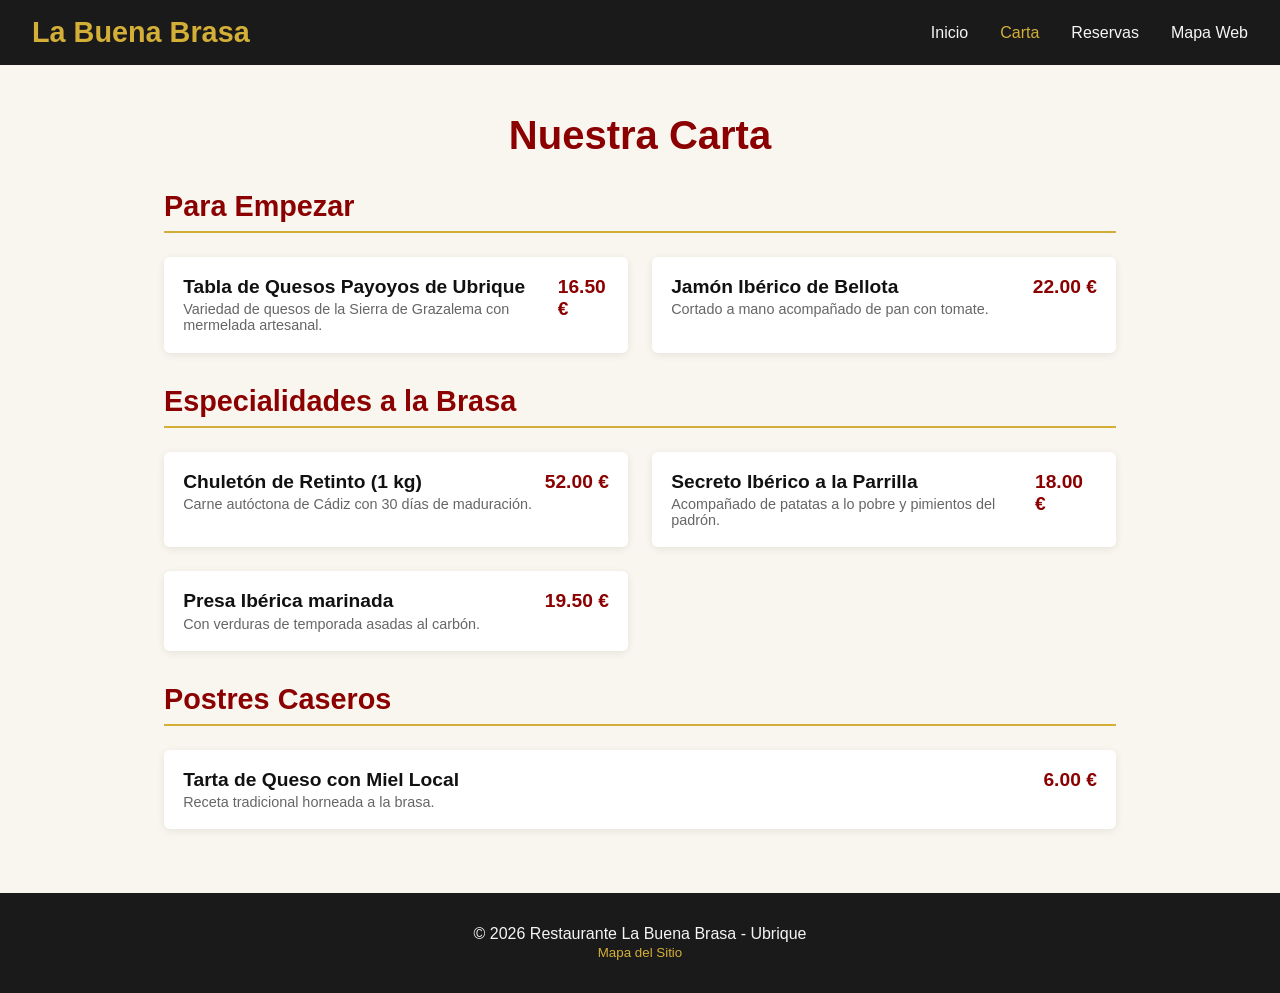
<file: UD3/Ejercicio2/carta.html>
<!DOCTYPE html>
<html lang="es">
<head>
    <meta charset="UTF-8">
    <meta name="viewport" content="width=device-width, initial-scale=1.0">
    <title>Nuestra Carta | Restaurante La Buena Brasa</title>
    <style>
        :root {
            --primary: #8B0000;
            --accent: #D4AF37;
            --bg-dark: #1A1A1A;
            --bg-light: #F9F6F0;
            --text-dark: #2B2B2B;
            --text-light: #F5F5F5;
        }

        * { margin: 0; padding: 0; box-sizing: border-box; font-family: 'Segoe UI', sans-serif; }
        body { background-color: var(--bg-light); color: var(--text-dark); }

        header {
            background-color: var(--bg-dark);
            color: var(--text-light);
            padding: 1rem 2rem;
            display: flex;
            justify-content: space-between;
            align-items: center;
        }

        .logo { font-size: 1.8rem; font-weight: bold; color: var(--accent); text-decoration: none; }
        nav ul { display: flex; list-style: none; gap: 2rem; }
        nav a { color: var(--text-light); text-decoration: none; }
        nav a:hover, nav a.active { color: var(--accent); }

        .container {
            max-width: 1000px;
            margin: 3rem auto;
            padding: 0 1.5rem;
        }

        h1 { text-align: center; color: var(--primary); margin-bottom: 2rem; font-size: 2.5rem; }

        .category-title {
            color: var(--primary);
            border-bottom: 2px solid var(--accent);
            padding-bottom: 0.5rem;
            margin: 2rem 0 1.5rem 0;
            font-size: 1.8rem;
        }

        .menu-grid {
            display: grid;
            grid-template-columns: repeat(auto-fit, minmax(400px, 1fr));
            gap: 1.5rem;
        }

        .menu-item {
            background: white;
            padding: 1.2rem;
            border-radius: 6px;
            box-shadow: 0 2px 8px rgba(0,0,0,0.08);
            display: flex;
            justify-content: space-between;
            align-items: baseline;
        }

        .item-details h3 { font-size: 1.2rem; color: #111; }
        .item-details p { font-size: 0.9rem; color: #666; margin-top: 0.2rem; }
        .price { font-size: 1.2rem; font-weight: bold; color: var(--primary); }

        footer {
            background-color: var(--bg-dark);
            color: var(--text-light);
            text-align: center;
            padding: 2rem;
            margin-top: 4rem;
        }
        footer a { color: var(--accent); text-decoration: none; }
    </style>
</head>
<body>

    <header>
        <a href="index.html" class="logo">La Buena Brasa</a>
        <nav>
            <ul>
                <li><a href="index.html">Inicio</a></li>
                <li><a href="carta.html" class="active">Carta</a></li>
                <li><a href="reserva.html">Reservas</a></li>
                <li><a href="sitemap.html">Mapa Web</a></li>
            </ul>
        </nav>
    </header>

    <div class="container">
        <h1>Nuestra Carta</h1>

        <h2 class="category-title">Para Empezar</h2>
        <div class="menu-grid">
            <div class="menu-item">
                <div class="item-details">
                    <h3>Tabla de Quesos Payoyos de Ubrique</h3>
                    <p>Variedad de quesos de la Sierra de Grazalema con mermelada artesanal.</p>
                </div>
                <span class="price">16.50 €</span>
            </div>
            <div class="menu-item">
                <div class="item-details">
                    <h3>Jamón Ibérico de Bellota</h3>
                    <p>Cortado a mano acompañado de pan con tomate.</p>
                </div>
                <span class="price">22.00 €</span>
            </div>
        </div>

        <h2 class="category-title">Especialidades a la Brasa</h2>
        <div class="menu-grid">
            <div class="menu-item">
                <div class="item-details">
                    <h3>Chuletón de Retinto (1 kg)</h3>
                    <p>Carne autóctona de Cádiz con 30 días de maduración.</p>
                </div>
                <span class="price">52.00 €</span>
            </div>
            <div class="menu-item">
                <div class="item-details">
                    <h3>Secreto Ibérico a la Parrilla</h3>
                    <p>Acompañado de patatas a lo pobre y pimientos del padrón.</p>
                </div>
                <span class="price">18.00 €</span>
            </div>
            <div class="menu-item">
                <div class="item-details">
                    <h3>Presa Ibérica marinada</h3>
                    <p>Con verduras de temporada asadas al carbón.</p>
                </div>
                <span class="price">19.50 €</span>
            </div>
        </div>

        <h2 class="category-title">Postres Caseros</h2>
        <div class="menu-grid">
            <div class="menu-item">
                <div class="item-details">
                    <h3>Tarta de Queso con Miel Local</h3>
                    <p>Receta tradicional horneada a la brasa.</p>
                </div>
                <span class="price">6.00 €</span>
            </div>
        </div>
    </div>

    <footer>
        <p>&copy; 2026 Restaurante La Buena Brasa - Ubrique</p>
        <p><small><a href="sitemap.html">Mapa del Sitio</a></small></p>
    </footer>

</body>
</html>
</file>
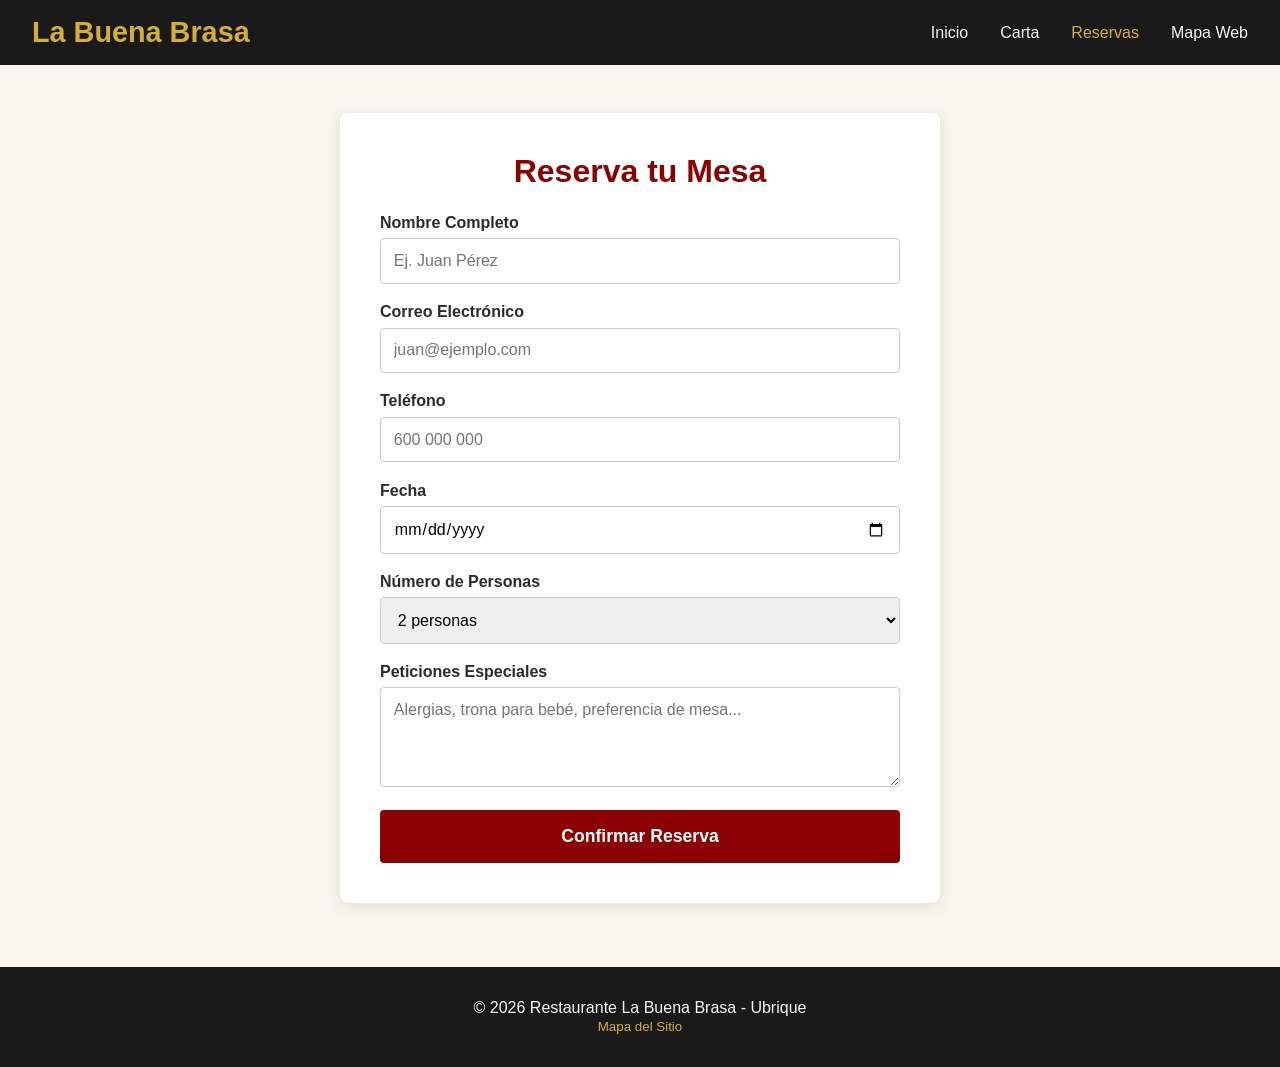
<file: UD3/Ejercicio2/reserva.html>
<!DOCTYPE html>
<html lang="es">
<head>
    <meta charset="UTF-8">
    <meta name="viewport" content="width=device-width, initial-scale=1.0">
    <title>Reserva de Mesa | Restaurante La Buena Brasa</title>
    <style>
        :root {
            --primary: #8B0000;
            --accent: #D4AF37;
            --bg-dark: #1A1A1A;
            --bg-light: #F9F6F0;
            --text-dark: #2B2B2B;
            --text-light: #F5F5F5;
        }

        * { margin: 0; padding: 0; box-sizing: border-box; font-family: 'Segoe UI', sans-serif; }
        body { background-color: var(--bg-light); color: var(--text-dark); }

        header {
            background-color: var(--bg-dark);
            color: var(--text-light);
            padding: 1rem 2rem;
            display: flex;
            justify-content: space-between;
            align-items: center;
        }

        .logo { font-size: 1.8rem; font-weight: bold; color: var(--accent); text-decoration: none; }
        nav ul { display: flex; list-style: none; gap: 2rem; }
        nav a { color: var(--text-light); text-decoration: none; }
        nav a:hover, nav a.active { color: var(--accent); }

        .form-container {
            max-width: 600px;
            margin: 3rem auto;
            background: white;
            padding: 2.5rem;
            border-radius: 8px;
            box-shadow: 0 4px 15px rgba(0,0,0,0.1);
        }

        h1 { color: var(--primary); text-align: center; margin-bottom: 1.5rem; }

        .form-group {
            margin-bottom: 1.2rem;
        }

        label {
            display: block;
            margin-bottom: 0.4rem;
            font-weight: 600;
        }

        input, select, textarea {
            width: 100%;
            padding: 0.8rem;
            border: 1px solid #ccc;
            border-radius: 4px;
            font-size: 1rem;
        }

        .btn-submit {
            width: 100%;
            background-color: var(--primary);
            color: white;
            padding: 1rem;
            border: none;
            border-radius: 4px;
            font-size: 1.1rem;
            font-weight: bold;
            cursor: pointer;
            transition: background 0.3s;
        }

        .btn-submit:hover {
            background-color: #5C0000;
        }

        footer {
            background-color: var(--bg-dark);
            color: var(--text-light);
            text-align: center;
            padding: 2rem;
            margin-top: 4rem;
        }
        footer a { color: var(--accent); text-decoration: none; }
    </style>
</head>
<body>

    <header>
        <a href="index.html" class="logo">La Buena Brasa</a>
        <nav>
            <ul>
                <li><a href="index.html">Inicio</a></li>
                <li><a href="carta.html">Carta</a></li>
                <li><a href="reserva.html" class="active">Reservas</a></li>
                <li><a href="sitemap.html">Mapa Web</a></li>
            </ul>
        </nav>
    </header>

    <div class="form-container">
        <h1>Reserva tu Mesa</h1>
        <form action="#" method="post" onsubmit="alert('¡Reserva recibida! Nos pondremos en contacto contigo.'); return false;">
            <div class="form-group">
                <label for="nombre">Nombre Completo</label>
                <input type="text" id="nombre" name="nombre" required placeholder="Ej. Juan Pérez">
            </div>

            <div class="form-group">
                <label for="email">Correo Electrónico</label>
                <input type="email" id="email" name="email" required placeholder="juan@ejemplo.com">
            </div>

            <div class="form-group">
                <label for="telefono">Teléfono</label>
                <input type="tel" id="telefono" name="telefono" required placeholder="600 000 000">
            </div>

            <div class="form-group">
                <label for="fecha">Fecha</label>
                <input type="date" id="fecha" name="fecha" required>
            </div>

            <div class="form-group">
                <label for="comensales">Número de Personas</label>
                <select id="comensales" name="comensales">
                    <option value="2">2 personas</option>
                    <option value="4">4 personas</option>
                    <option value="6">6 personas</option>
                    <option value="8">Más de 6 personas</option>
                </select>
            </div>

            <div class="form-group">
                <label for="notas">Peticiones Especiales</label>
                <textarea id="notas" name="notas" rows="4" placeholder="Alergias, trona para bebé, preferencia de mesa..."></textarea>
            </div>

            <button type="submit" class="btn-submit">Confirmar Reserva</button>
        </form>
    </div>

    <footer>
        <p>&copy; 2026 Restaurante La Buena Brasa - Ubrique</p>
        <p><small><a href="sitemap.html">Mapa del Sitio</a></small></p>
    </footer>

</body>
</html>
</file>
